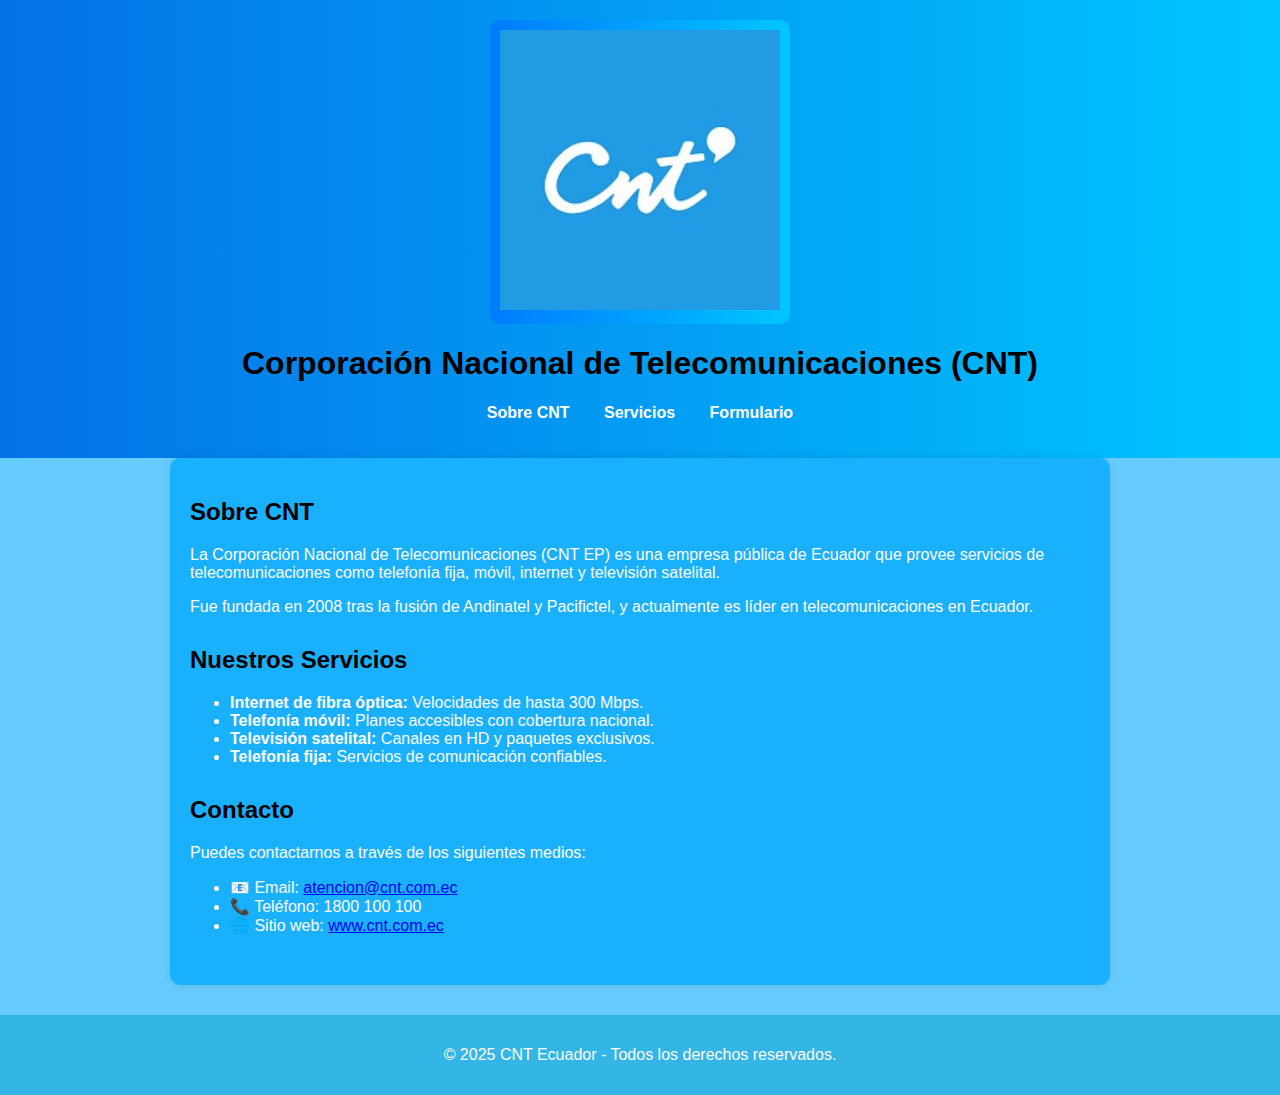
<file: index.html>
<!DOCTYPE html>
<html lang="es">
<head>
    <meta charset="UTF-8">
    <meta name="viewport" content="width=device-width, initial-scale=1.0">
    <title>CNT Ecuador - Telecomunicaciones</title>
    <link rel="stylesheet" href="pagina1.css">
</head>
<body>
    <header>
        <div class="logo">
            <img src="cnt1.jpg" alt="Logo CNT">
        </div>
        <h1>Corporación Nacional de Telecomunicaciones (CNT)</h1>
        <nav>
            <ul>
                <li><a href="pagina4.html">Sobre CNT</a></li>
                <li><a href="pagina2.html">Servicios</a></li>
                <li><a href="pagina3.html">Formulario</a></li>
            </ul>
        </nav>
    </header>

    <main>
        <section id="sobre">
            <h2>Sobre CNT</h2>
            <p>La Corporación Nacional de Telecomunicaciones (CNT EP) es una empresa pública de Ecuador que provee servicios de telecomunicaciones como telefonía fija, móvil, internet y televisión satelital.</p>
            <p>Fue fundada en 2008 tras la fusión de Andinatel y Pacifictel, y actualmente es líder en telecomunicaciones en Ecuador.</p>
        </section>

        <section id="servicios">
            <h2>Nuestros Servicios</h2>
            <ul>
                <li><strong>Internet de fibra óptica:</strong> Velocidades de hasta 300 Mbps.</li>
                <li><strong>Telefonía móvil:</strong> Planes accesibles con cobertura nacional.</li>
                <li><strong>Televisión satelital:</strong> Canales en HD y paquetes exclusivos.</li>
                <li><strong>Telefonía fija:</strong> Servicios de comunicación confiables.</li>
            </ul>
        </section>

        <section id="contacto">
            <h2>Contacto</h2>
            <p>Puedes contactarnos a través de los siguientes medios:</p>
            <ul>
                <li>📧 Email: <a href="mailto:atencion@cnt.com.ec">atencion@cnt.com.ec</a></li>
                <li>📞 Teléfono: 1800 100 100</li>
                <li>🌐 Sitio web: <a href="https://www.cnt.com.ec" target="_blank">www.cnt.com.ec</a></li>
            </ul>
        </section>
    </main>
    <footer>
        <p>&copy; 2025 CNT Ecuador - Todos los derechos reservados.</p>
    </footer>
</body>
</html>
</file>
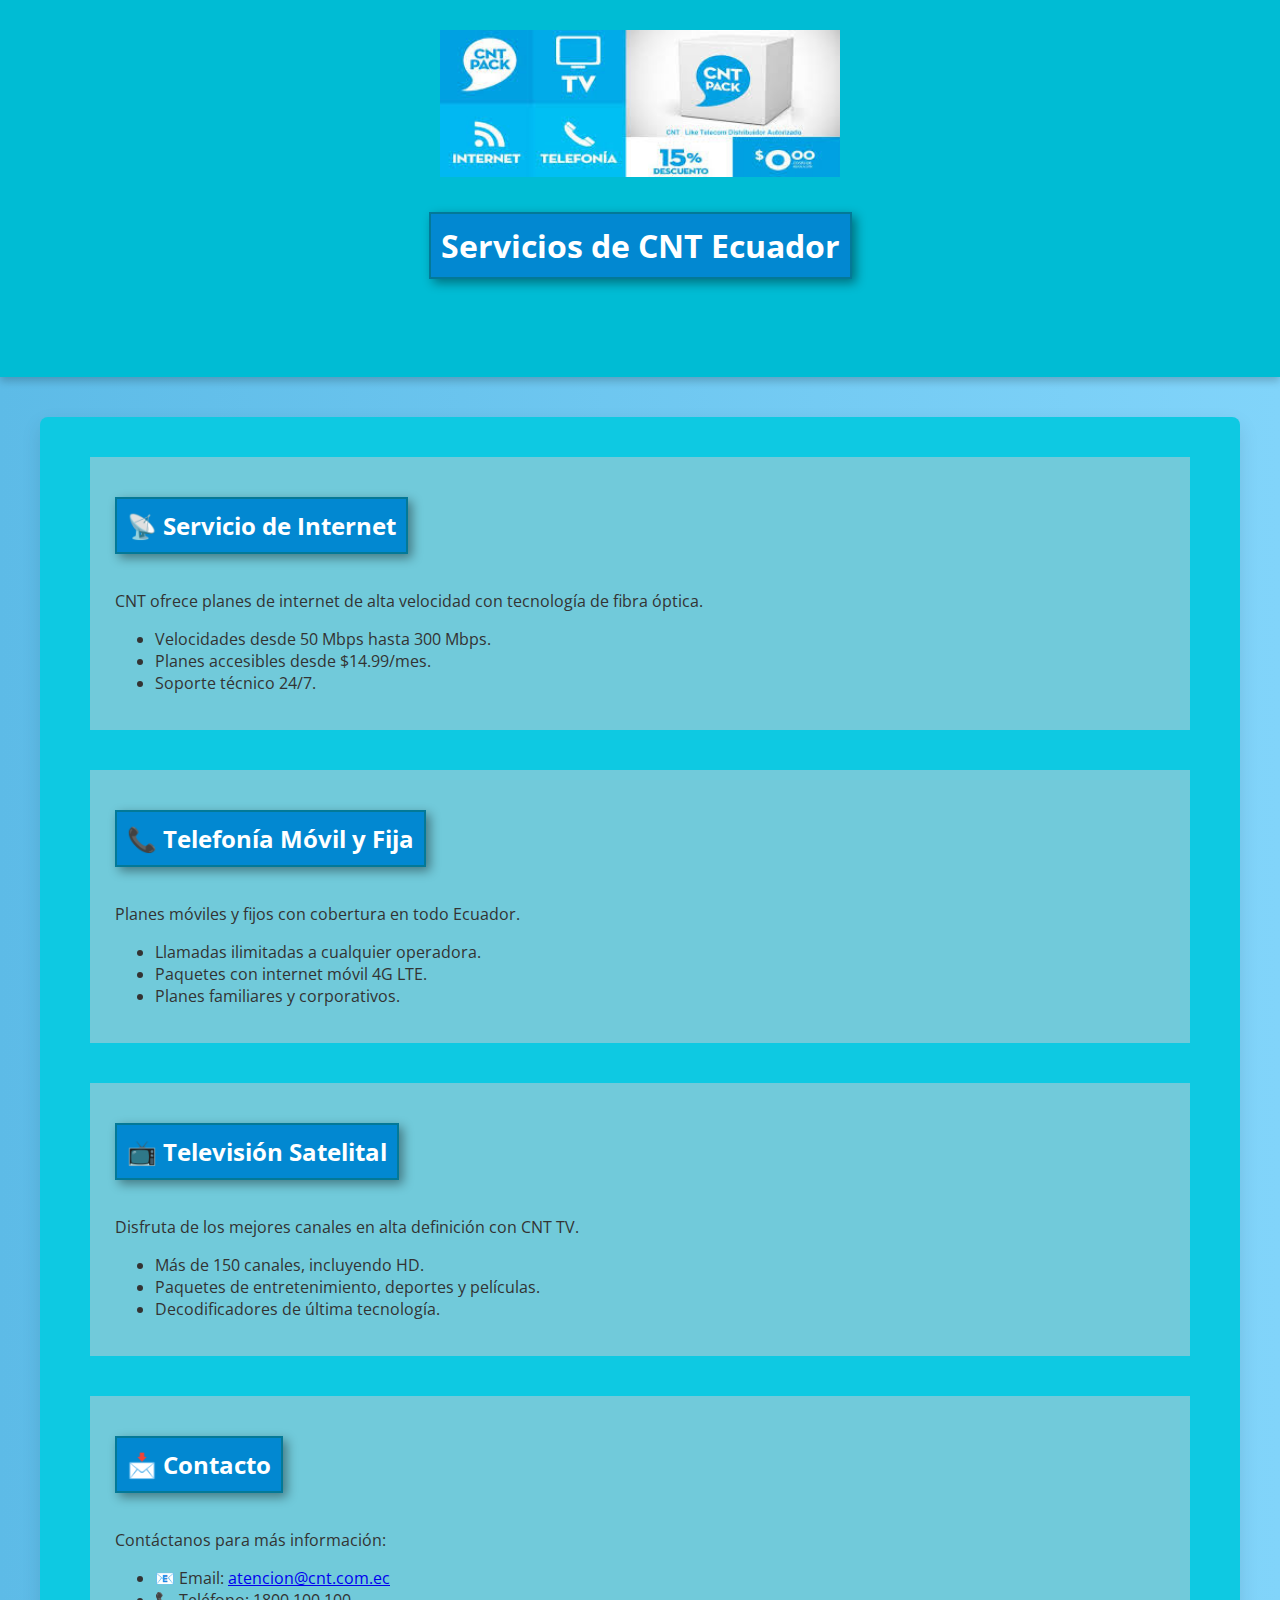
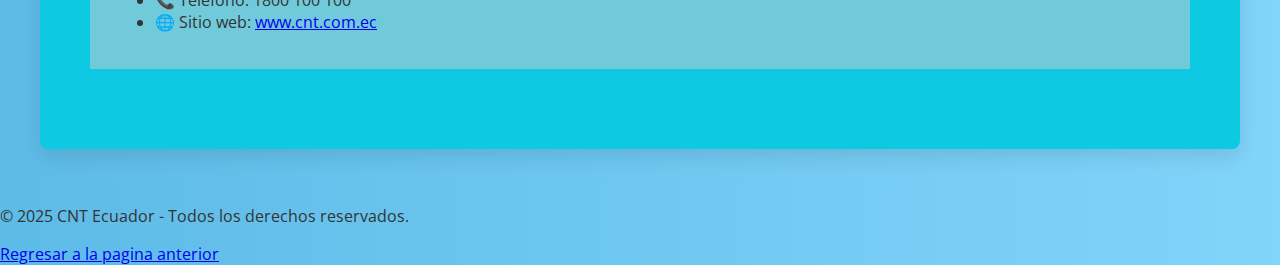
<file: pagina2.html>
<!DOCTYPE html>
<html lang="es">
<head>
    <meta charset="UTF-8">
    <meta name="viewport" content="width=device-width, initial-scale=1.0">
    <title>Servicios de CNT Ecuador</title>
    <link rel="stylesheet" href="pagina2.css">
</head>
<body>
    <header>
        <head>
            <link rel="stylesheet" href="pagina2.css">
            <style>
                h1, h2 {
                    border: 2px solid rgb(3, 121, 151);
                    padding: 10px;
                    border-radius: 0;
                    display: inline-block;
                    margin-bottom: 20px;
                }
            </style>
        </head>
        
        <div class="logo">
            <img src="images cnt.jpg.jpg" alt="Logo CNT">
        </div>
        <h1>Servicios de CNT Ecuador</h1>
        <nav>
            <ul>
                <li><a href="#internet"></a></li>
                <li><a href="#telefonia"></a></li>
                <li><a href="#tv"></a></li>
                <li><a href="#contacto"></a></li>
            </ul>
        </nav>
    </header>

    <main>
        <section id="internet">
            <h2>📡 Servicio de Internet</h2>
            <p>CNT ofrece planes de internet de alta velocidad con tecnología de fibra óptica.</p>
            <ul>
                <li>Velocidades desde 50 Mbps hasta 300 Mbps.</li>
                <li>Planes accesibles desde $14.99/mes.</li>
                <li>Soporte técnico 24/7.</li>
            </ul>
        </section>

        <section id="telefonia">
            <h2>📞 Telefonía Móvil y Fija</h2>
            <p>Planes móviles y fijos con cobertura en todo Ecuador.</p>
            <ul>
                <li>Llamadas ilimitadas a cualquier operadora.</li>
                <li>Paquetes con internet móvil 4G LTE.</li>
                <li>Planes familiares y corporativos.</li>
            </ul>
        </section>

        <section id="tv">
            <h2>📺 Televisión Satelital</h2>
            <p>Disfruta de los mejores canales en alta definición con CNT TV.</p>
            <ul>
                <li>Más de 150 canales, incluyendo HD.</li>
                <li>Paquetes de entretenimiento, deportes y películas.</li>
                <li>Decodificadores de última tecnología.</li>
            </ul>
        </section>

        <section id="contacto">
            <h2>📩 Contacto</h2>
            <p>Contáctanos para más información:</p>
            <ul>
                <li>📧 Email: <a href="mailto:atencion@cnt.com.ec">atencion@cnt.com.ec</a></li>
                <li>📞 Teléfono: 1800 100 100</li>
                <li>🌐 Sitio web: <a href="https://www.cnt.com.ec" target="_blank">www.cnt.com.ec</a></li>
            </ul>
        </section>
    </main>

    <footer>
        <p>&copy; 2025 CNT Ecuador - Todos los derechos reservados.</p>
    </footer>
    <h><a href="index.html">Regresar a la pagina anterior</a></h>
</body>
</html>
</file>
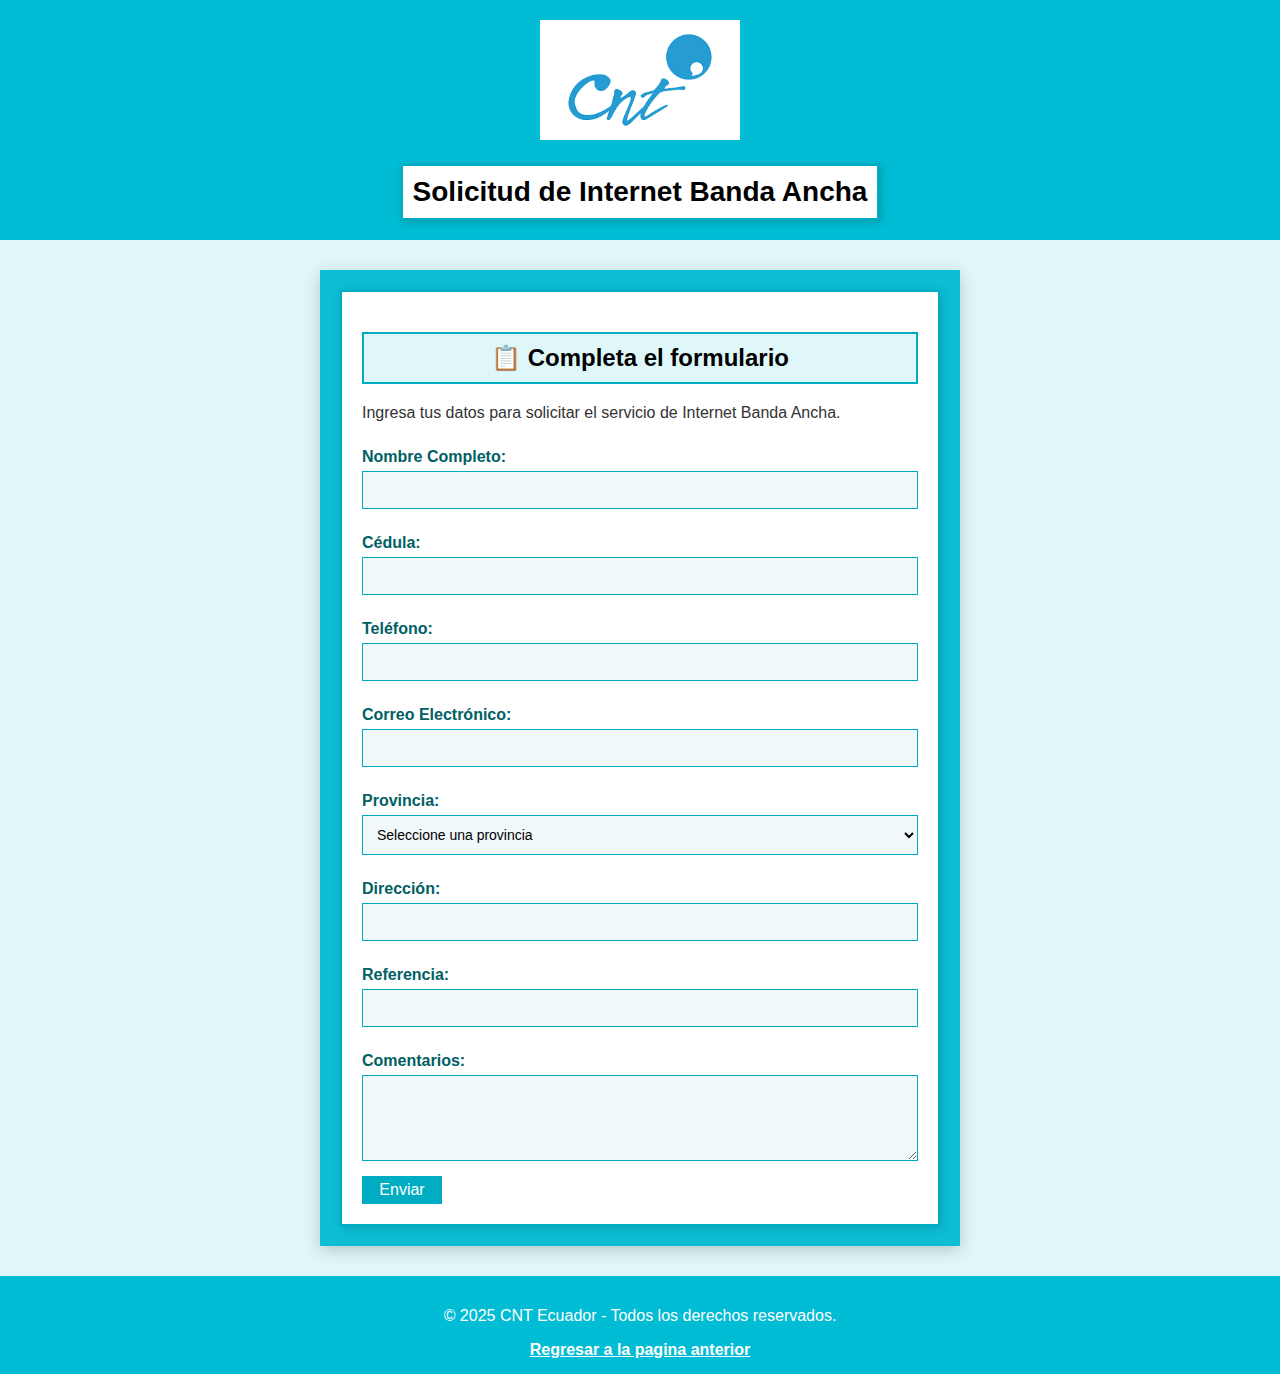
<file: pagina3.html>
<!DOCTYPE html>
<html lang="es">
<head>
    <meta charset="UTF-8">
    <meta name="viewport" content="width=device-width, initial-scale=1.0">
    <title>Formulario - Internet Banda Ancha CNT</title>
    <link rel="stylesheet" href="pagina3.css">
</head>
<body>
    <header>
        <div class="logo">
            <img src="cnt3.png" alt="Logo CNT">
        </div>
        <h1>Solicitud de Internet Banda Ancha</h1>
    </header>

    <main>
        <section id="formulario">
            <h2>📋 Completa el formulario</h2>
            <p>Ingresa tus datos para solicitar el servicio de Internet Banda Ancha.</p>
            <form action="#" method="POST">
                <label for="nombre">Nombre Completo:</label>
                <input type="text" id="nombre" name="nombre" required>

                <label for="cedula">Cédula:</label>
                <input type="text" id="cedula" name="cedula" required>

                <label for="telefono">Teléfono:</label>
                <input type="tel" id="telefono" name="telefono" required>

                <label for="correo">Correo Electrónico:</label>
                <input type="email" id="correo" name="correo" required>

                <label for="provincia">Provincia:</label>
                <select id="provincia" name="provincia" required>
                    <option value="">Seleccione una provincia</option>
                    <option value="Pichincha">Pichincha</option>
                    <option value="Guayas">Guayas</option>
                    <option value="Azuay">Azuay</option>
                    <option value="Manabí">Manabí</option>
                    <option value="Manabí">Tungurahua</option>
                </select>

                <label for="direccion">Dirección:</label>
                <input type="text" id="direccion" name="direccion" required>

                <label for="referencia">Referencia:</label>
                <input type="text" id="referencia" name="referencia">

                <label for="comentarios">Comentarios:</label>
                <textarea id="comentarios" name="comentarios" rows="4"></textarea>

                <button type="submit"> Enviar </button>
            </form>
        </section>
    </main>

    <footer>
        <p>&copy; 2025 CNT Ecuador - Todos los derechos reservados.</p>
        <h><a href="index.html">Regresar a la pagina anterior</a></h>
    </footer>
</body>
</html>
</file>
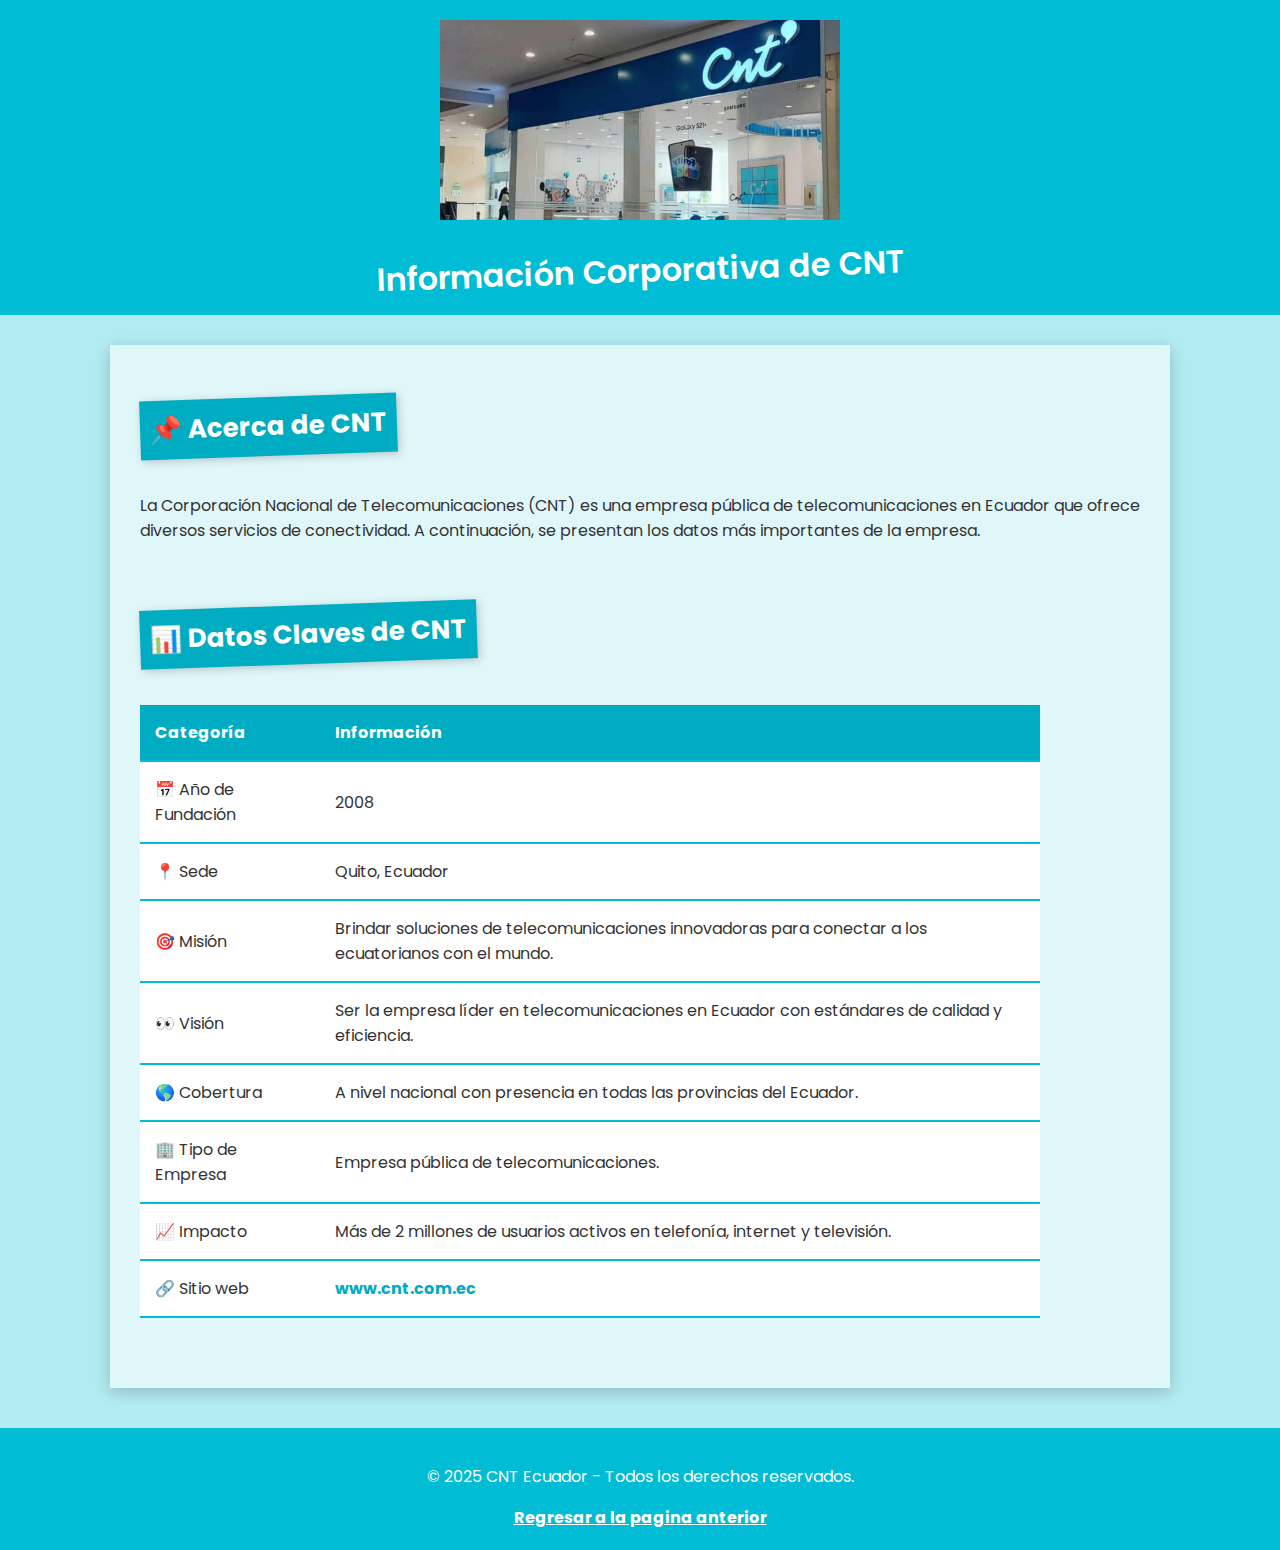
<file: pagina4.html>
<!DOCTYPE html>
<html lang="es">
<head>
    <meta charset="UTF-8">
    <meta name="viewport" content="width=device-width, initial-scale=1.0">
    <title>Información sobre CNT</title>
    <link rel="stylesheet" href="pagina4.css">
</head>
<body>
    <header>
        <div class="logo">
            <img src="cnt3.jpg" alt="Logo CNT">
        </div>
        <h1>Información Corporativa de CNT</h1>
    </header>

    <main>
        <section id="introduccion">
            <h2>📌 Acerca de CNT</h2>
            <p>La Corporación Nacional de Telecomunicaciones (CNT) es una empresa pública de telecomunicaciones en Ecuador que ofrece diversos servicios de conectividad. A continuación, se presentan los datos más importantes de la empresa.</p>
        </section>

        <section id="tabla">
            <h2>📊 Datos Claves de CNT</h2>
            <table>
                <tr>
                    <th>Categoría</th>
                    <th>Información</th>
                </tr>
                <tr>
                    <td>📅 Año de Fundación</td>
                    <td>2008</td>
                </tr>
                <tr>
                    <td>📍 Sede</td>
                    <td>Quito, Ecuador</td>
                </tr>
                <tr>
                    <td>🎯 Misión</td>
                    <td>Brindar soluciones de telecomunicaciones innovadoras para conectar a los ecuatorianos con el mundo.</td>
                </tr>
                <tr>
                    <td>👀 Visión</td>
                    <td>Ser la empresa líder en telecomunicaciones en Ecuador con estándares de calidad y eficiencia.</td>
                </tr>
                <tr>
                    <td>🌎 Cobertura</td>
                    <td>A nivel nacional con presencia en todas las provincias del Ecuador.</td>
                </tr>
                <tr>
                    <td>🏢 Tipo de Empresa</td>
                    <td>Empresa pública de telecomunicaciones.</td>
                </tr>
                <tr>
                    <td>📈 Impacto</td>
                    <td>Más de 2 millones de usuarios activos en telefonía, internet y televisión.</td>
                </tr>
                <tr>
                    <td>🔗 Sitio web</td>
                    <td><a href="https://www.cnt.com.ec" target="_blank">www.cnt.com.ec</a></td>
                </tr>
            </table>
        </section>
    </main>

    <footer>
        <p>&copy; 2025 CNT Ecuador - Todos los derechos reservados.</p>
        <h><a href="index.html">Regresar a la pagina anterior</a></h>
    </footer>
</body>
</html>
</file>
<file: pagina1.css>
/* Estilos generales */
body {
    font-family: Arial, sans-serif;
    margin: 0;
    padding: 0;
    background-color: #66ccff; /* Celeste claro */
    color: white;
}

/* Encabezado */
header {
    background: linear-gradient(to right, #0472e7, #00C6FF); /* Gradiente azul */
    color: white;
    text-align: center;
    padding: 20px 0;
}

/* Logo con fondo degradado */
.logo {
    display: inline-block;
    padding: 10px;
    border-radius: 10px;
    background: linear-gradient(to right, #007BFF, #00C6FF); /* Gradiente azul */
}

/* Imagen del logo con animación */
.logo img {
    width: 280px;
    animation: mover 5s infinite alternate;
}

/* Navegación */
nav ul {
    list-style: none;
    padding: 0;
    margin-top: 10px;
}

nav ul li {
    display: inline;
    margin: 0 15px;
}

nav ul li a {
    color: white;
    text-decoration: none;
    font-weight: bold;
}

/* Contenido principal */
main {
    padding: 20px;
    max-width: 900px;
    margin: auto;
    background-color: #19b1fd; /* Otro tono celeste */
    border-radius: 10px;
    box-shadow: 0 0 10px rgba(0, 0, 0, 0.1);
}

/* Títulos en negro */
h1, h2, h3 {
    color: black;
}

/* Secciones internas */
main section {
    margin-bottom: 30px;
}

/* Pie de página */
footer {
    background-color: #33b5e5;
    color: white;
    text-align: center;
    padding: 15px;
    margin-top: 30px;
}

/* Animación de la imagen */
@keyframes mover {
    0% {
        transform: translateX(0);
    }
    50% {
        transform: translateX(15px);
    }
    100% {
        transform: translateX(0);
    }
}
</file>
<file: pagina2.css>
/* Importación de fuente Google */
@import url('https://fonts.googleapis.com/css2?family=Open+Sans:wght@400;700&display=swap');

/* ---------------------- Estilos Generales ---------------------- */
body {
    font-family: 'Open Sans', sans-serif;
    margin: 0;
    padding: 0;
    background: linear-gradient(to right, #5dbbe7, #81d4fa); /* Fondo degradado celeste */
    color: #333;
    display: flex;
    flex-direction: column;
    min-height: 100vh;
}

/* ---------------------- Encabezado ---------------------- */
header {
    background-color: #00bcd4; /* Color CNT */
    text-align: center;
    padding: 30px 20px;
    box-shadow: 0 4px 8px rgba(0, 0, 0, 0.2);
}

header .logo img {
    width: 400px;
    margin-bottom: 10px;
}

/* ---------------------- Títulos Principales ---------------------- */
h1, h2 {
    color: white;
    background-color: #0288d1;
    padding: 10px 30px;
    border: 2px solid #0277bd;
    border-radius: 0;
    display: inline-block;
    box-shadow: 4px 4px 10px rgba(0, 0, 0, 0.4);
    transition: transform 0.5s ease, box-shadow 0.5s ease;
    transform-style: preserve-3d;
    margin: 20px 0;
}

/* Efecto 3D en títulos */
h1:hover, h2:hover {
    transform: rotateX(5deg) rotateY(5deg) scale(1.05);
    box-shadow: 8px 8px 20px rgba(0, 0, 0, 0.5);
}

/* ---------------------- Navegación ---------------------- */
nav ul {
    list-style: none;
    padding: 0;
    margin-top: 10px;
}

nav ul li {
    display: inline;
    margin: 0 10px;
}

nav ul li a {
    color: rgb(255, 255, 255);
    text-decoration: none;
    font-weight: bold;
}

/* ---------------------- Main ---------------------- */
main {
    flex: 1;
    max-width: 1100px; /* Anchura máxima */
    width: 90%; /* Para que se ajuste en móviles */
    margin: 40px auto;
    padding: 40px 50px; /* Más espacio hacia dentro */
    background: #0ec9e2;
    border-radius: 8px;
    box-shadow: 0px 8px 20px rgba(0, 0, 0, 0.1);
}

/* Secciones */
section {
    margin-bottom: 40px;
    padding: 20px 25px; /* Espacio interno en cada sección */
    background-color: #71cada;
}
</file>
<file: pagina3.css>
/* Estilo general */
body {
    font-family: Arial, sans-serif;
    margin: 0;
    padding: 0;
    background-color: #e0f7fa; /* Celeste muy suave */
    color: #333;
}

/* Encabezado */
header {
    background-color: #00bcd4; /* Celeste fuerte */
    text-align: center;
    padding: 20px;
}

.logo img {
    width: 200px;
    margin-bottom: 10px;
    animation: mover 5s infinite alternate;
}

h1 {
    margin: 10px 0 0 0;
    font-size: 28px;
    color: #000;
    padding: 10px;
    background: white;
    border: 2px solid #00acc1;
    display: inline-block;
    box-shadow: 2px 2px 8px rgba(0, 0, 0, 0.2);
}

/* Contenido principal */
main {
    padding: 20px;
    max-width: 600px;
    margin: 30px auto;
    background: #0dbdd4;
    border-radius: 0px; /* Esquinas rectas */
    box-shadow: 0px 4px 15px rgba(0, 0, 0, 0.2);
}

/* Sección formulario */
section#formulario {
    background: #ffffff;
    padding: 20px;
    border: 2px solid #00acc1;
    box-shadow: 2px 2px 10px rgba(0, 0, 0, 0.15);
}

/* Título de sección */
section#formulario h2 {
    color: black;
    font-size: 24px;
    background: #e0f7fa;
    border: 2px solid #00acc1;
    padding: 10px;
    margin-bottom: 20px;
    text-align: center;
}

/* Formularios */
form {
    display: flex;
    flex-direction: column;
}

label {
    margin: 10px 0 5px 0;
    font-weight: bold;
    color: #006064;
}

input, select, textarea {
    padding: 10px;
    border: 1px solid #00acc1;
    border-radius: 0px; /* Esquinas rectas */
    background-color: #f1f8f9;
    margin-bottom: 15px;
    font-size: 14px;
}

button {
    background-color: #00acc1;
    color: white;
    border: none;
    padding: 5px 15px;  /* Espaciado alrededor del texto */
    font-size: 16px;
    cursor: pointer;
    transition: background-color 0.3s ease, transform 0.4s ease;
    white-space: nowrap; /* Evita que el texto se divida en varias líneas */
    display: inline-block;
    width: 80px; /* Establece un ancho fijo más estrecho */
}

button:hover {
    background-color: #00838f;
    transform: rotate(360deg);
}
/* Pie de página */
footer {
    background-color: #00bcd4;
    color: white;
    text-align: center;
    padding: 15px;
    margin-top: 30px;
}

/* Link de regreso */
footer a {
    color: rgb(255, 255, 255);
    text-decoration: underline;
    font-weight: bold;
}
</file>
<file: pagina4.css>
/* Tipografía general */
@import url('https://fonts.googleapis.com/css2?family=Poppins:wght@400;600&display=swap');

body {
    font-family: 'Poppins', sans-serif;
    margin: 0;
    padding: 0;
    background-color: #b2ebf2; /* Celeste muy suave */
    color: #333;
}

/* Encabezado */
header {
    background-color: #00bcd4; /* Celeste fuerte */
    text-align: center;
    padding: 20px;
}

.logo img {
    width: 400px;
    margin-bottom: 10px;
}

/* Título principal */
h1 {
    color: white;
    margin: 10px 0 0 0;
    font-size: 32px;
    font-weight: 600;
    display: inline-block;
    transform: rotate(-2deg);             /* Giro leve inicial */
    transition: transform 0.3s ease;      /* Transición suave */
}

h1:hover {
    transform: rotate(2deg);              /* Giro contrario al pasar el mouse */
}

/* Contenido principal */
main {
    padding: 30px;
    max-width: 1000px;
    margin: 30px auto;
    background: #e0f7fa;
    border-radius: 0px; /* Esquinas rectas */
    box-shadow: 0 4px 15px rgba(0, 0, 0, 0.2);
}

/* Secciones */
section {
    margin-bottom: 40px;
}

/* Títulos de secciones */
h2 {
    background-color: #00acc1;
    color: white;
    padding: 10px;
    font-size: 26px;
    text-align: center;
    border: none;
    box-shadow: 2px 2px 8px rgba(0, 0, 0, 0.2);
    display: inline-block;
    transform: rotate(-2deg);
    transition: transform 0.3s ease;
}

h2:hover {
    transform: rotate(2deg);
}

/* Tablas */
table {
    width: 90%;
    border-collapse: collapse;
    margin-top: 20px;
    background: white;
}

th, td {
    padding: 15px;
    text-align: left;
    border-bottom: 2px solid #00bcd4;
}

th {
    background-color: #00acc1;
    color: white;
    font-weight: bold;
}

/* Links dentro de la tabla */
table a {
    color: #00acc1;
    text-decoration: none;
    font-weight: bold;
}

table a:hover {
    text-decoration: underline;
}

/* Pie de página */
footer {
    background-color: #00bcd4;
    color: white;
    text-align: center;
    padding: 20px;
    margin-top: 40px;
}

/* Enlace de regreso */
footer a {
    color: white;
    text-decoration: underline;
    font-weight: bold;
}
</file>
